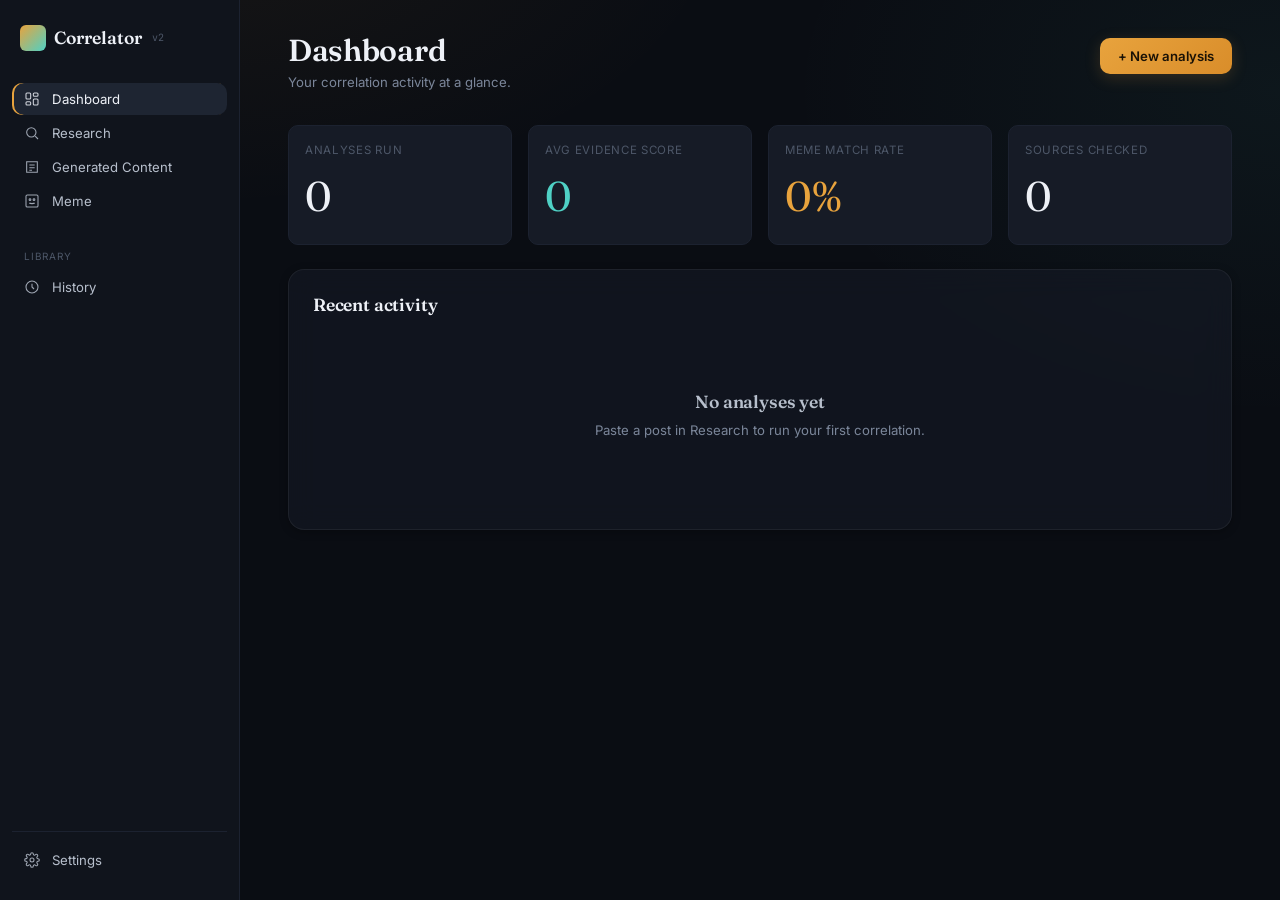
<file: index.html>
<!DOCTYPE html>
<html lang="en">
<head>
<meta charset="UTF-8" />
<meta name="viewport" content="width=device-width, initial-scale=1.0" />
<title>Correlator V2</title>
<link rel="stylesheet" href="css/tokens.css" />
<link rel="stylesheet" href="css/base.css" />
<link rel="stylesheet" href="css/layout.css" />
<link rel="stylesheet" href="css/components.css" />
</head>
<body>

<div class="app-shell">

  <!-- ============ SIDEBAR ============ -->
  <aside class="sidebar">
    <div class="brand">
      <div class="brand__mark" aria-hidden="true"></div>
      <span class="brand__name">Correlator</span>
      <span class="brand__version">v2</span>
    </div>

    <nav class="nav-group">
      <button class="nav-item is-active" data-view="dashboard">
        <svg class="nav-item__icon" viewBox="0 0 24 24" fill="none" stroke="currentColor" stroke-width="1.6"><rect x="3" y="3" width="7" height="9" rx="1.5"/><rect x="14" y="3" width="7" height="5" rx="1.5"/><rect x="14" y="12" width="7" height="9" rx="1.5"/><rect x="3" y="16" width="7" height="5" rx="1.5"/></svg>
        <span>Dashboard</span>
      </button>
      <button class="nav-item" data-view="research">
        <svg class="nav-item__icon" viewBox="0 0 24 24" fill="none" stroke="currentColor" stroke-width="1.6"><circle cx="11" cy="11" r="7"/><path d="M21 21l-4.3-4.3"/></svg>
        <span>Research</span>
      </button>
      <button class="nav-item" data-view="content">
        <svg class="nav-item__icon" viewBox="0 0 24 24" fill="none" stroke="currentColor" stroke-width="1.6"><path d="M4 4h16v16H4z"/><path d="M8 9h8M8 13h8M8 17h4"/></svg>
        <span>Generated Content</span>
      </button>
      <button class="nav-item" data-view="meme">
        <svg class="nav-item__icon" viewBox="0 0 24 24" fill="none" stroke="currentColor" stroke-width="1.6"><rect x="3" y="3" width="18" height="18" rx="2"/><circle cx="9" cy="10" r="1.3"/><circle cx="15" cy="10" r="1.3"/><path d="M8 15c1.2 1.2 6.8 1.2 8 0"/></svg>
        <span>Meme</span>
      </button>
    </nav>

    <nav class="nav-group">
      <div class="nav-group__label">Library</div>
      <button class="nav-item" data-view="history">
        <svg class="nav-item__icon" viewBox="0 0 24 24" fill="none" stroke="currentColor" stroke-width="1.6"><circle cx="12" cy="12" r="9"/><path d="M12 7v5l3 3"/></svg>
        <span>History</span>
      </button>
    </nav>

    <div class="sidebar__spacer"></div>

    <div class="sidebar__footer">
      <button class="nav-item" data-view="settings">
        <svg class="nav-item__icon" viewBox="0 0 24 24" fill="none" stroke="currentColor" stroke-width="1.6"><circle cx="12" cy="12" r="3"/><path d="M19.4 15a1.7 1.7 0 00.3 1.9l.1.1a2 2 0 11-2.8 2.8l-.1-.1a1.7 1.7 0 00-1.9-.3 1.7 1.7 0 00-1 1.5V21a2 2 0 11-4 0v-.1a1.7 1.7 0 00-1-1.6 1.7 1.7 0 00-1.9.3l-.1.1a2 2 0 11-2.8-2.8l.1-.1a1.7 1.7 0 00.3-1.9 1.7 1.7 0 00-1.5-1H3a2 2 0 110-4h.1a1.7 1.7 0 001.5-1 1.7 1.7 0 00-.3-1.9l-.1-.1a2 2 0 112.8-2.8l.1.1a1.7 1.7 0 001.9.3H9a1.7 1.7 0 001-1.5V3a2 2 0 114 0v.1a1.7 1.7 0 001 1.5 1.7 1.7 0 001.9-.3l.1-.1a2 2 0 112.8 2.8l-.1.1a1.7 1.7 0 00-.3 1.9V9a1.7 1.7 0 001.5 1h.1a2 2 0 110 4h-.1a1.7 1.7 0 00-1.5 1z"/></svg>
        <span>Settings</span>
      </button>
    </div>
  </aside>

  <!-- ============ WORKSPACE ============ -->
  <main class="workspace">

    <!-- DASHBOARD -->
    <section class="view is-active" id="view-dashboard">
      <div class="view-header">
        <div>
          <h1>Dashboard</h1>
          <p>Your correlation activity at a glance.</p>
        </div>
        <button class="btn btn--primary" data-goto="research">+ New analysis</button>
      </div>
      <div class="card-grid" id="dashboard-stats"></div>
      <div class="panel" style="margin-top:24px;">
        <h3 style="font-size:var(--fs-md); margin-bottom:12px;">Recent activity</h3>
        <div id="dashboard-recent"></div>
      </div>
    </section>

    <!-- RESEARCH -->
    <section class="view" id="view-research">
      <div class="view-header">
        <div>
          <h1>Research</h1>
          <p>Paste a post. Correlator checks whether the idea is already spreading.</p>
        </div>
      </div>

      <div class="panel" style="margin-bottom:24px;">
        <div class="field">
          <label class="field__label" for="post-input">Source post</label>
          <textarea id="post-input" class="textarea" placeholder="Paste the social media post you want to analyse..."></textarea>
        </div>
        <div style="display:flex; gap:12px; align-items:center;">
          <button class="btn btn--primary" id="analyze-btn">Run correlation</button>
          <span id="analyze-status" class="mono" style="font-size:var(--fs-xs); color:var(--text-dim);"></span>
        </div>
      </div>

      <div id="research-results"></div>
    </section>

    <!-- GENERATED CONTENT -->
    <section class="view" id="view-content">
      <div class="view-header">
        <div>
          <h1>Generated Content</h1>
          <p>Evidence-backed rewrite and alternate angles for your latest analysis.</p>
        </div>
      </div>
      <div id="content-results">
        <div class="empty-state">
          <h3>Nothing generated yet</h3>
          <p>Run a correlation from the Research tab to produce evidence-backed content here.</p>
        </div>
      </div>
    </section>

    <!-- MEME -->
    <section class="view" id="view-meme">
      <div class="view-header">
        <div>
          <h1>Meme</h1>
          <p>Best-matching template for your post's tone, picked from evidence — not random.</p>
        </div>
      </div>
      <div id="meme-results">
        <div class="empty-state">
          <h3>No meme yet</h3>
          <p>Run a correlation from the Research tab. If nothing fits, Correlator will say so rather than force one.</p>
        </div>
      </div>
    </section>

    <!-- HISTORY -->
    <section class="view" id="view-history">
      <div class="view-header">
        <div>
          <h1>History</h1>
          <p>Past analyses, saved locally in your browser.</p>
        </div>
        <input class="text-input" id="history-search" placeholder="Search history..." style="width:220px;" />
      </div>
      <div id="history-list"></div>
    </section>

    <!-- SETTINGS -->
    <section class="view" id="view-settings">
      <div class="view-header">
        <div>
          <h1>Settings</h1>
          <p>One key, stored only in this browser.</p>
        </div>
      </div>
      <div class="panel" style="max-width:520px;">
        <div class="field">
          <label class="field__label" for="api-key-input">Gemini API key</label>
          <input class="text-input" id="api-key-input" type="password" placeholder="AIza..." autocomplete="off" />
        </div>
        <p style="font-size:var(--fs-xs); color:var(--text-faint); margin-bottom:16px;">
          Stored in localStorage on this device only. Sent only to Google's Gemini API, never anywhere else.
          Get a key at <a href="https://aistudio.google.com/apikey" target="_blank" rel="noopener" style="color:var(--thread);">aistudio.google.com/apikey</a>.
        </p>
        <div style="display:flex; gap:10px;">
          <button class="btn btn--primary" id="save-key-btn">Save key</button>
          <button class="btn btn--ghost" id="clear-key-btn">Remove key</button>
        </div>
      </div>
      
<div class="panel" style="max-width:520px; margin-top:20px;">
        <div class="field">
          <label class="field__label" for="giphy-key-input">Giphy API key</label>
          <input class="text-input" id="giphy-key-input" type="password" placeholder="Paste your Giphy API key" autocomplete="off" />
        </div>
        <p style="font-size:var(--fs-xs); color:var(--text-faint); margin-bottom:16px;">
          Used to pull matching GIFs on the Meme tab. Stored in localStorage on this device only.
          Get a free key at <a href="https://developers.giphy.com" target="_blank" rel="noopener" style="color:var(--thread);">developers.giphy.com</a>.
        </p>
        <div style="display:flex; gap:10px;">
          <button class="btn btn--primary" id="save-giphy-key-btn">Save key</button>
          <button class="btn btn--ghost" id="clear-giphy-key-btn">Remove key</button>
        </div>
      </div>
      
      <div class="panel" style="max-width:520px; margin-top:20px;">
        <h3 style="font-size:var(--fs-md); margin-bottom:12px;">Data</h3>
        <button class="btn btn--ghost" id="clear-history-btn">Clear all history</button>
      </div>
    </section>

  </main>
</div>

<div class="toast-stack" id="toast-stack"></div>

<script type="module" src="js/main.js"></script>
</body>
</html>
</file>
<file: css/tokens.css>
/* ==========================================================================
   Correlator V2 — Design Tokens
   Theme: "Corkboard & thread" — an investigator's dark workspace.
   ========================================================================== */

:root {
  /* Color — deep ink surfaces, amber for evidence, teal for correlation */
  --ink-0: #0a0d13;
  --ink-1: #10141c;
  --ink-2: #161b26;
  --ink-3: #1e2532;
  --ink-border: #2a3241;
  --ink-border-soft: #1c2230;

  --text-hi: #eef1f7;
  --text-mid: #b7bfcc;
  --text-dim: #7b869a;
  --text-faint: #4d5768;

  --amber: #e8a33d;
  --amber-dim: #a9772d;
  --amber-glow: rgba(232, 163, 61, 0.18);

  --thread: #4fd1c5;
  --thread-dim: #2f8d84;
  --thread-glow: rgba(79, 209, 197, 0.18);

  --danger: #e8615a;
  --success: #67c58a;

  /* Typography */
  --font-display: "Fraunces", "Iowan Old Style", serif;
  --font-body: "Inter", -apple-system, "Segoe UI", sans-serif;
  --font-mono: "JetBrains Mono", "SFMono-Regular", Menlo, monospace;

  --fs-xs: 0.72rem;
  --fs-sm: 0.825rem;
  --fs-base: 0.95rem;
  --fs-md: 1.1rem;
  --fs-lg: 1.4rem;
  --fs-xl: 1.9rem;
  --fs-2xl: 2.6rem;

  /* Spacing scale */
  --sp-1: 4px;
  --sp-2: 8px;
  --sp-3: 12px;
  --sp-4: 16px;
  --sp-5: 24px;
  --sp-6: 32px;
  --sp-7: 48px;
  --sp-8: 64px;

  /* Shape */
  --radius-sm: 6px;
  --radius-md: 10px;
  --radius-lg: 16px;
  --radius-full: 999px;

  /* Glass */
  --glass-bg: rgba(22, 27, 38, 0.62);
  --glass-border: rgba(255, 255, 255, 0.06);
  --glass-blur: 14px;

  /* Motion */
  --ease-out: cubic-bezier(0.16, 1, 0.3, 1);
  --dur-fast: 140ms;
  --dur-med: 260ms;
  --dur-slow: 480ms;

  /* Elevation */
  --shadow-sm: 0 2px 8px rgba(0, 0, 0, 0.28);
  --shadow-md: 0 8px 24px rgba(0, 0, 0, 0.36);
  --shadow-lg: 0 16px 48px rgba(0, 0, 0, 0.48);
}

@media (prefers-reduced-motion: reduce) {
  :root {
    --dur-fast: 0ms;
    --dur-med: 0ms;
    --dur-slow: 0ms;
  }
}
</file>
<file: css/base.css>
@import url("https://fonts.googleapis.com/css2?family=Fraunces:ital,opsz,wght@0,9..144,400;0,9..144,500;0,9..144,600;1,9..144,500&family=Inter:wght@400;500;600;700&family=JetBrains+Mono:wght@400;500&display=swap");

* {
  box-sizing: border-box;
  margin: 0;
  padding: 0;
}

html {
  color-scheme: dark;
}

body {
  background: var(--ink-0);
  background-image:
    radial-gradient(ellipse 900px 500px at 15% -10%, rgba(232, 163, 61, 0.06), transparent 60%),
    radial-gradient(ellipse 900px 600px at 100% 10%, rgba(79, 209, 197, 0.05), transparent 55%);
  color: var(--text-hi);
  font-family: var(--font-body);
  font-size: var(--fs-base);
  line-height: 1.55;
  min-height: 100vh;
  -webkit-font-smoothing: antialiased;
}

h1, h2, h3, h4 {
  font-family: var(--font-display);
  font-weight: 600;
  letter-spacing: -0.01em;
  line-height: 1.2;
  color: var(--text-hi);
}

a { color: inherit; }

button {
  font-family: inherit;
  cursor: pointer;
  border: none;
  background: none;
  color: inherit;
}

input, textarea, select {
  font-family: inherit;
  font-size: inherit;
  color: inherit;
  background: none;
  border: none;
}

textarea:focus, input:focus, button:focus-visible, select:focus-visible {
  outline: 2px solid var(--thread);
  outline-offset: 2px;
}

::selection {
  background: var(--amber-glow);
  color: var(--text-hi);
}

::-webkit-scrollbar { width: 10px; height: 10px; }
::-webkit-scrollbar-track { background: transparent; }
::-webkit-scrollbar-thumb {
  background: var(--ink-border);
  border-radius: var(--radius-full);
}
::-webkit-scrollbar-thumb:hover { background: var(--text-faint); }

.mono { font-family: var(--font-mono); }
.visually-hidden {
  position: absolute;
  width: 1px; height: 1px;
  overflow: hidden;
  clip: rect(0 0 0 0);
}
</file>
<file: css/layout.css>
.app-shell {
  display: grid;
  grid-template-columns: 240px 1fr;
  min-height: 100vh;
}

/* ---- Sidebar ---- */
.sidebar {
  background: var(--ink-1);
  border-right: 1px solid var(--ink-border-soft);
  display: flex;
  flex-direction: column;
  padding: var(--sp-5) var(--sp-3);
  position: sticky;
  top: 0;
  height: 100vh;
}

.brand {
  display: flex;
  align-items: center;
  gap: var(--sp-2);
  padding: 0 var(--sp-2);
  margin-bottom: var(--sp-6);
}

.brand__mark {
  width: 26px; height: 26px;
  border-radius: var(--radius-sm);
  background: linear-gradient(135deg, var(--amber), var(--thread));
  flex-shrink: 0;
}

.brand__name {
  font-family: var(--font-display);
  font-size: var(--fs-md);
  font-weight: 600;
}

.brand__version {
  font-family: var(--font-mono);
  font-size: 10px;
  color: var(--text-faint);
  margin-left: 2px;
}

.nav-group {
  display: flex;
  flex-direction: column;
  gap: 2px;
  margin-bottom: var(--sp-5);
}

.nav-group__label {
  font-size: 10px;
  text-transform: uppercase;
  letter-spacing: 0.08em;
  color: var(--text-faint);
  padding: 0 var(--sp-3);
  margin: var(--sp-2) 0 var(--sp-1);
}

.nav-item {
  display: flex;
  align-items: center;
  gap: var(--sp-3);
  padding: var(--sp-2) var(--sp-3);
  border-radius: var(--radius-md);
  font-size: var(--fs-sm);
  color: var(--text-mid);
  transition: background var(--dur-fast) var(--ease-out), color var(--dur-fast);
  width: 100%;
  text-align: left;
}

.nav-item:hover {
  background: var(--ink-2);
  color: var(--text-hi);
}

.nav-item.is-active {
  background: var(--ink-3);
  color: var(--text-hi);
  box-shadow: inset 2px 0 0 var(--amber);
}

.nav-item__icon {
  width: 16px; height: 16px;
  flex-shrink: 0;
  opacity: 0.85;
}

.sidebar__spacer { flex: 1; }

.sidebar__footer {
  border-top: 1px solid var(--ink-border-soft);
  padding-top: var(--sp-3);
}

/* ---- Workspace ---- */
.workspace {
  padding: var(--sp-6) var(--sp-7);
  max-width: 1180px;
  width: 100%;
}

.view { display: none; }
.view.is-active {
  display: block;
  animation: view-in var(--dur-med) var(--ease-out);
}

@keyframes view-in {
  from { opacity: 0; transform: translateY(6px); }
  to { opacity: 1; transform: translateY(0); }
}

.view-header {
  display: flex;
  align-items: baseline;
  justify-content: space-between;
  margin-bottom: var(--sp-6);
  gap: var(--sp-4);
}

.view-header h1 {
  font-size: var(--fs-xl);
}

.view-header p {
  color: var(--text-dim);
  font-size: var(--fs-sm);
  margin-top: 4px;
}

@media (max-width: 900px) {
  .app-shell { grid-template-columns: 76px 1fr; }
  .brand__name, .brand__version, .nav-group__label, .nav-item span { display: none; }
  .nav-item { justify-content: center; }
  .workspace { padding: var(--sp-5); }
}
</file>
<file: css/components.css>
/* ---- Glass panel / card ---- */
.panel {
  background: var(--glass-bg);
  backdrop-filter: blur(var(--glass-blur));
  -webkit-backdrop-filter: blur(var(--glass-blur));
  border: 1px solid var(--glass-border);
  border-radius: var(--radius-lg);
  padding: var(--sp-5);
  box-shadow: var(--shadow-sm);
}

.panel--tight { padding: var(--sp-4); }

.card-grid {
  display: grid;
  grid-template-columns: repeat(auto-fit, minmax(220px, 1fr));
  gap: var(--sp-4);
}

.stat-card {
  background: var(--ink-2);
  border: 1px solid var(--ink-border-soft);
  border-radius: var(--radius-md);
  padding: var(--sp-4);
}

.stat-card__label {
  font-size: var(--fs-xs);
  text-transform: uppercase;
  letter-spacing: 0.06em;
  color: var(--text-faint);
}

.stat-card__value {
  font-family: var(--font-display);
  font-size: var(--fs-2xl);
  margin-top: var(--sp-1);
}

.stat-card__value.accent-amber { color: var(--amber); }
.stat-card__value.accent-thread { color: var(--thread); }

/* ---- Buttons ---- */
.btn {
  display: inline-flex;
  align-items: center;
  gap: var(--sp-2);
  padding: 10px 18px;
  border-radius: var(--radius-md);
  font-size: var(--fs-sm);
  font-weight: 600;
  transition: transform var(--dur-fast) var(--ease-out), box-shadow var(--dur-fast), background var(--dur-fast);
}

.btn--primary {
  background: linear-gradient(135deg, var(--amber), #d98d2a);
  color: #1a1206;
  box-shadow: 0 4px 16px var(--amber-glow);
}
.btn--primary:hover { transform: translateY(-1px); box-shadow: 0 6px 20px var(--amber-glow); }
.btn--primary:disabled { opacity: 0.5; cursor: not-allowed; transform: none; }

.btn--ghost {
  background: var(--ink-2);
  border: 1px solid var(--ink-border);
  color: var(--text-mid);
}
.btn--ghost:hover { color: var(--text-hi); border-color: var(--text-faint); }

.btn--icon {
  padding: 8px;
  border-radius: var(--radius-sm);
  background: var(--ink-2);
  border: 1px solid var(--ink-border-soft);
  color: var(--text-dim);
}
.btn--icon:hover { color: var(--text-hi); }

.btn--sm { padding: 6px 12px; font-size: var(--fs-xs); }

/* ---- Forms ---- */
.field { display: flex; flex-direction: column; gap: var(--sp-2); margin-bottom: var(--sp-4); }
.field__label { font-size: var(--fs-xs); color: var(--text-dim); text-transform: uppercase; letter-spacing: 0.05em; }

.textarea {
  background: var(--ink-2);
  border: 1px solid var(--ink-border);
  border-radius: var(--radius-md);
  padding: var(--sp-4);
  font-size: var(--fs-base);
  line-height: 1.6;
  resize: vertical;
  min-height: 140px;
  transition: border-color var(--dur-fast);
}
.textarea:focus { border-color: var(--thread); outline: none; }
.textarea::placeholder { color: var(--text-faint); }

.text-input {
  background: var(--ink-2);
  border: 1px solid var(--ink-border);
  border-radius: var(--radius-md);
  padding: 10px 14px;
  font-size: var(--fs-sm);
}
.text-input:focus { border-color: var(--thread); outline: none; }

/* ---- Badges ---- */
.badge {
  display: inline-flex;
  align-items: center;
  gap: 4px;
  font-family: var(--font-mono);
  font-size: 11px;
  padding: 3px 8px;
  border-radius: var(--radius-full);
  border: 1px solid var(--ink-border);
  color: var(--text-dim);
}
.badge--amber { color: var(--amber); border-color: var(--amber-dim); background: var(--amber-glow); }
.badge--thread { color: var(--thread); border-color: var(--thread-dim); background: var(--thread-glow); }
.badge--danger { color: var(--danger); border-color: rgba(232,97,90,0.4); }

/* ---- Score bar ---- */
.score-bar { display: flex; flex-direction: column; gap: 4px; }
.score-bar__top { display: flex; justify-content: space-between; font-size: var(--fs-xs); color: var(--text-dim); }
.score-bar__track { height: 6px; background: var(--ink-3); border-radius: var(--radius-full); overflow: hidden; }
.score-bar__fill {
  height: 100%;
  background: linear-gradient(90deg, var(--thread-dim), var(--thread));
  border-radius: var(--radius-full);
  transition: width var(--dur-slow) var(--ease-out);
}

/* ---- Evidence thread board (signature element) ---- */
.thread-board {
  position: relative;
  display: grid;
  grid-template-columns: 1fr;
  gap: var(--sp-3);
  padding: var(--sp-5);
  border-radius: var(--radius-lg);
  background:
    linear-gradient(var(--ink-1), var(--ink-1)) padding-box,
    repeating-linear-gradient(45deg, rgba(255,255,255,0.015) 0 2px, transparent 2px 6px);
  border: 1px solid var(--ink-border-soft);
}

.thread-node {
  position: relative;
  display: flex;
  gap: var(--sp-3);
  align-items: flex-start;
  padding: var(--sp-3) var(--sp-4);
  background: var(--ink-2);
  border: 1px solid var(--ink-border-soft);
  border-left: 3px solid var(--thread-dim);
  border-radius: var(--radius-md);
  animation: pin-in var(--dur-slow) var(--ease-out) both;
}

.thread-node::before {
  content: "";
  position: absolute;
  left: -3px; top: 50%;
  width: 8px; height: 8px;
  background: var(--thread);
  border-radius: 50%;
  transform: translate(-50%, -50%);
  box-shadow: 0 0 8px var(--thread-glow);
}

@keyframes pin-in {
  from { opacity: 0; transform: translateX(-10px); }
  to { opacity: 1; transform: translateX(0); }
}

.thread-node__source {
  font-family: var(--font-mono);
  font-size: 10px;
  text-transform: uppercase;
  color: var(--text-faint);
  letter-spacing: 0.05em;
}

.thread-node__title {
  font-size: var(--fs-sm);
  color: var(--text-hi);
  margin: 2px 0 4px;
}

.thread-node__meta {
  display: flex;
  gap: var(--sp-3);
  font-size: 11px;
  color: var(--text-dim);
}

.thread-node__relevance {
  margin-left: auto;
  flex-shrink: 0;
  font-family: var(--font-mono);
  font-size: var(--fs-xs);
  color: var(--thread);
}

/* ---- Content card (generated output) ---- */
.content-card {
  border: 1px solid var(--ink-border-soft);
  border-radius: var(--radius-lg);
  overflow: hidden;
  margin-bottom: var(--sp-4);
}

.content-card__head {
  display: flex;
  align-items: center;
  justify-content: space-between;
  padding: var(--sp-3) var(--sp-4);
  background: var(--ink-2);
  border-bottom: 1px solid var(--ink-border-soft);
}

.content-card__title {
  font-family: var(--font-display);
  font-size: var(--fs-md);
}

.content-card__meta {
  display: flex;
  gap: var(--sp-3);
  font-size: 11px;
  color: var(--text-faint);
  font-family: var(--font-mono);
}

.content-card__body {
  padding: var(--sp-4);
  white-space: pre-wrap;
  line-height: 1.7;
  font-size: var(--fs-base);
  color: var(--text-mid);
}

/* ---- Skeleton loader ---- */
.skeleton {
  background: linear-gradient(90deg, var(--ink-2) 0%, var(--ink-3) 50%, var(--ink-2) 100%);
  background-size: 200% 100%;
  animation: shimmer 1.4s ease-in-out infinite;
  border-radius: var(--radius-sm);
}
@keyframes shimmer {
  0% { background-position: 200% 0; }
  100% { background-position: -200% 0; }
}

/* ---- Empty / error state ---- */
.empty-state {
  text-align: center;
  padding: var(--sp-8) var(--sp-5);
  color: var(--text-dim);
}
.empty-state h3 { color: var(--text-mid); margin-bottom: var(--sp-2); font-size: var(--fs-md); }
.empty-state p { font-size: var(--fs-sm); max-width: 360px; margin: 0 auto; }

.toast-stack {
  position: fixed;
  bottom: var(--sp-5);
  right: var(--sp-5);
  display: flex;
  flex-direction: column;
  gap: var(--sp-2);
  z-index: 100;
}
.toast {
  background: var(--ink-3);
  border: 1px solid var(--ink-border);
  border-radius: var(--radius-md);
  padding: var(--sp-3) var(--sp-4);
  font-size: var(--fs-sm);
  box-shadow: var(--shadow-md);
  animation: toast-in var(--dur-med) var(--ease-out);
}
.toast--error { border-color: rgba(232,97,90,0.5); }
@keyframes toast-in {
  from { opacity: 0; transform: translateY(8px); }
  to { opacity: 1; transform: translateY(0); }
}

/* ---- Meme canvas ---- */
.meme-frame {
  border: 1px solid var(--ink-border-soft);
  border-radius: var(--radius-lg);
  overflow: hidden;
  background: var(--ink-2);
}
.meme-frame canvas { display: block; width: 100%; height: auto; }
.meme-frame__caption {
  padding: var(--sp-3) var(--sp-4);
  font-size: var(--fs-xs);
  color: var(--text-dim);
  border-top: 1px solid var(--ink-border-soft);
}

/* ---- Modal ---- */
.modal-backdrop {
  position: fixed; inset: 0;
  background: rgba(6, 8, 12, 0.7);
  backdrop-filter: blur(4px);
  display: flex; align-items: center; justify-content: center;
  z-index: 200;
}
.modal {
  background: var(--ink-1);
  border: 1px solid var(--ink-border);
  border-radius: var(--radius-lg);
  padding: var(--sp-6);
  width: min(480px, 92vw);
  box-shadow: var(--shadow-lg);
}
.modal h2 { font-size: var(--fs-lg); margin-bottom: var(--sp-2); }
.modal p { color: var(--text-dim); font-size: var(--fs-sm); margin-bottom: var(--sp-4); }

/* Tabs */
.tabs {
  display: flex;
  gap: var(--sp-1);
  border-bottom: 1px solid var(--ink-border-soft);
  margin-bottom: var(--sp-5);
  overflow-x: auto;
}
.tab {
  padding: var(--sp-2) var(--sp-4);
  font-size: var(--fs-sm);
  color: var(--text-dim);
  border-bottom: 2px solid transparent;
  white-space: nowrap;
}
.tab:hover { color: var(--text-hi); }
.tab.is-active { color: var(--amber); border-color: var(--amber); }
</file>
